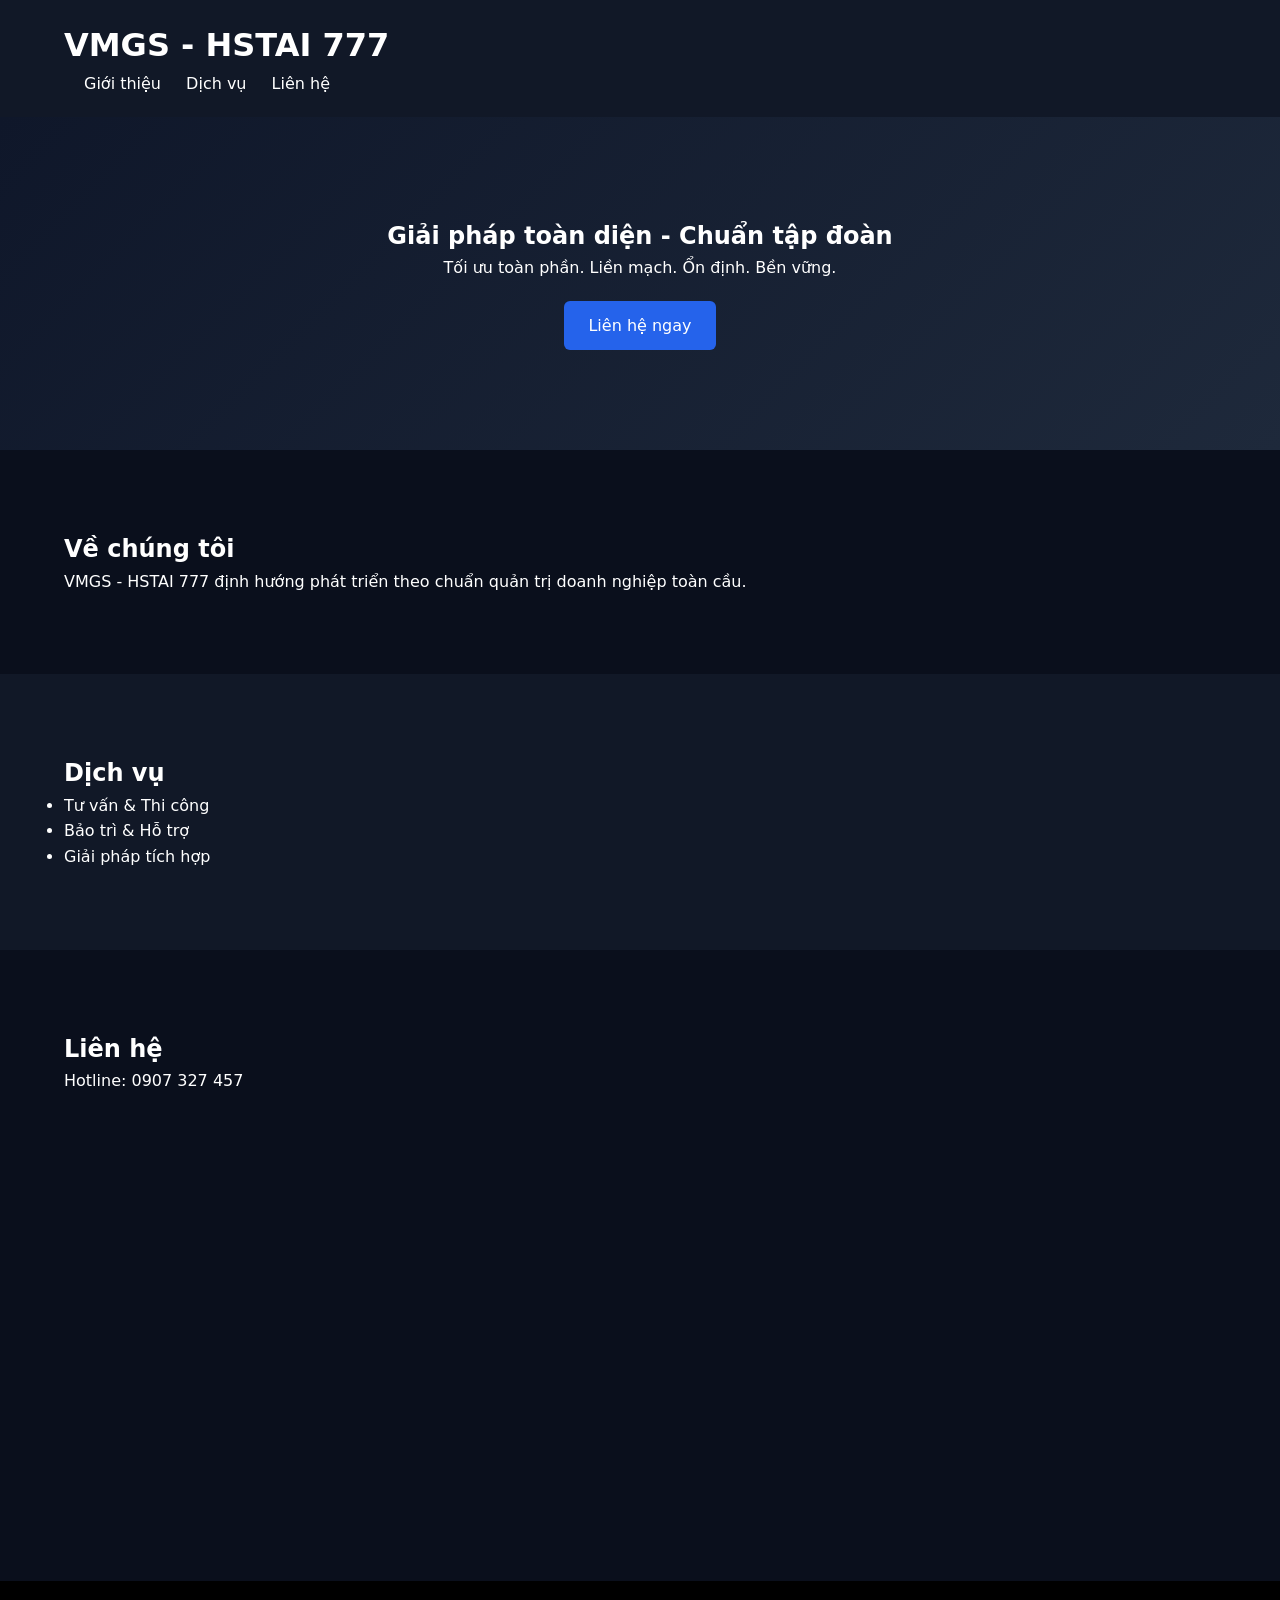
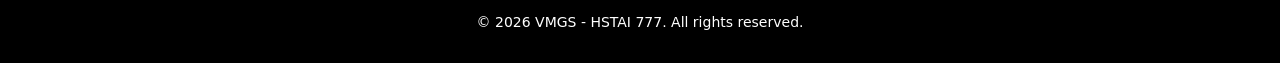
<file: index.html>
﻿<!DOCTYPE html>
<html lang="vi">
<head>
<meta charset="UTF-8">
<meta name="viewport" content="width=device-width, initial-scale=1">
<title>VMGS - HSTAI 777 | Giải pháp toàn diện</title>

<meta name="description" content="VMGS - HSTAI 777 cung cấp giải pháp chuyên nghiệp, chuẩn tập đoàn, tối ưu toàn diện.">
<meta name="robots" content="index, follow">
<meta name="theme-color" content="#0a0f1c">

<link rel="canonical" href="https://your-domain.netlify.app/">
<link rel="stylesheet" href="assets/css/style.css">

<link rel="preload" href="assets/css/style.css" as="style">
<link rel="preload" href="assets/js/app.js" as="script">
</head>

<body>

<header class="header">
  <div class="container">
    <h1 class="logo">VMGS - HSTAI 777</h1>
    <nav>
      <a href="#about">Giới thiệu</a>
      <a href="#services">Dịch vụ</a>
      <a href="#contact">Liên hệ</a>
    </nav>
  </div>
</header>

<section class="hero">
  <div class="container">
    <h2>Giải pháp toàn diện - Chuẩn tập đoàn</h2>
    <p>Tối ưu toàn phần. Liền mạch. Ổn định. Bền vững.</p>
    <a class="btn" href="#contact">Liên hệ ngay</a>
  </div>
</section>

<section id="about" class="section">
  <div class="container">
    <h2>Về chúng tôi</h2>
    <p>VMGS - HSTAI 777 định hướng phát triển theo chuẩn quản trị doanh nghiệp toàn cầu.</p>
  </div>
</section>

<section id="services" class="section alt">
  <div class="container">
    <h2>Dịch vụ</h2>
    <ul>
      <li>Tư vấn & Thi công</li>
      <li>Bảo trì & Hỗ trợ</li>
      <li>Giải pháp tích hợp</li>
    </ul>
  </div>
</section>

<section id="contact" class="section">
  <div class="container">
    <h2>Liên hệ</h2>
    <p>Hotline: 0907 327 457</p>

    <iframe 
      src="https://www.google.com/maps?q=10.762622,106.660172&z=16&output=embed"
      width="100%" height="400" style="border:0;" loading="lazy">
    </iframe>

  </div>
</section>

<footer class="footer">
  <div class="container">
    <p>© 2026 VMGS - HSTAI 777. All rights reserved.</p>
  </div>
</footer>

<script src="assets/js/app.js" defer></script>
</body>
</html>
</file>
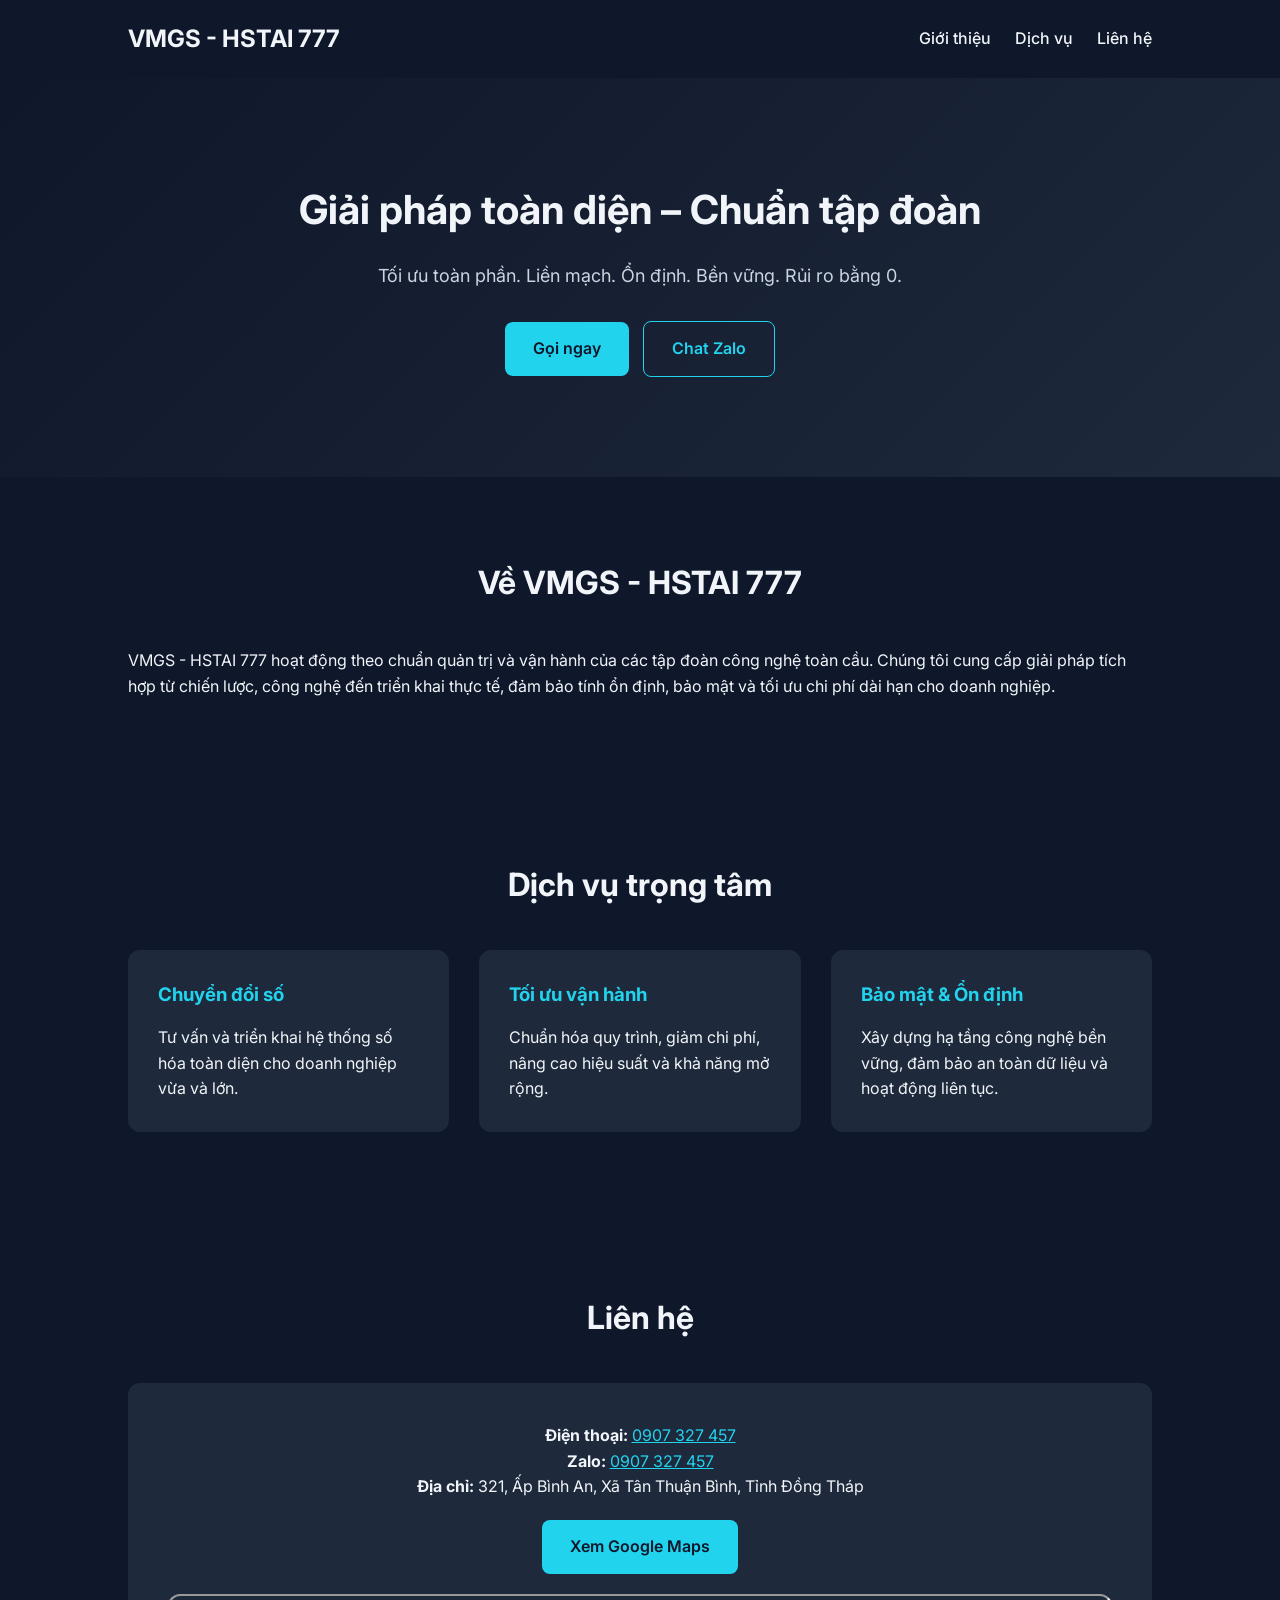
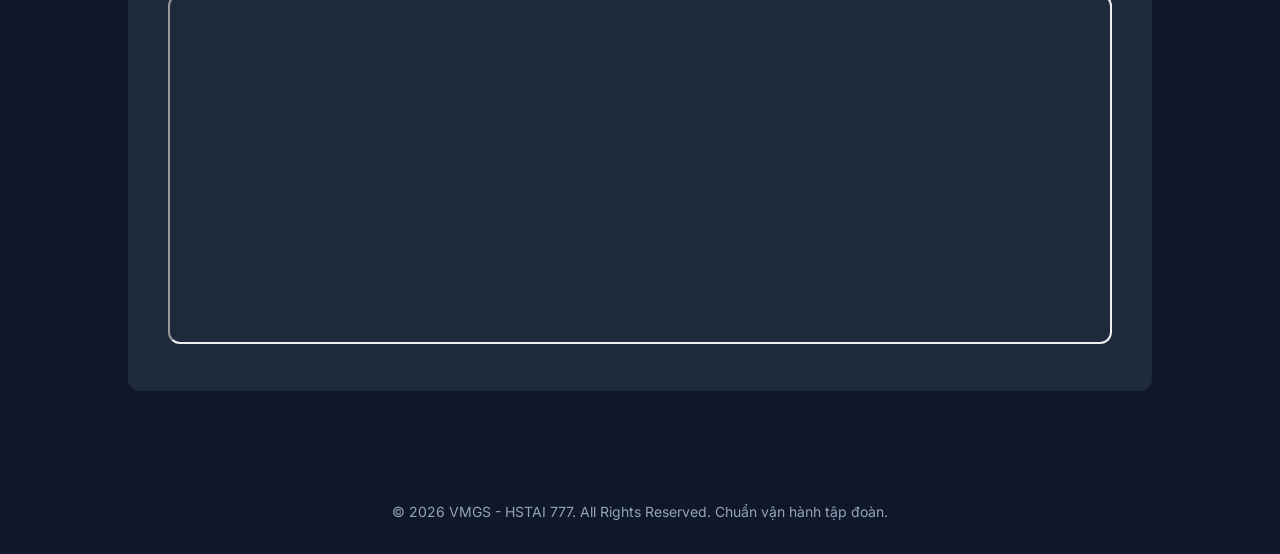
<file: index-02.html>
﻿<!DOCTYPE html>
<html lang="vi">
<head>
<meta charset="UTF-8">
<meta name="viewport" content="width=device-width, initial-scale=1.0">
<title>VMGS - HSTAI 777 | Giải pháp toàn diện chuẩn tập đoàn</title>

<meta name="description" content="VMGS - HSTAI 777 cung cấp giải pháp công nghệ, quản trị và tối ưu toàn diện cho doanh nghiệp theo chuẩn tập đoàn quốc tế.">
<meta name="keywords" content="VMGS, HSTAI 777, giải pháp doanh nghiệp, công nghệ, chuyển đổi số">
<meta name="author" content="VMGS - HSTAI 777">

<link rel="preconnect" href="https://fonts.googleapis.com">
<link href="https://fonts.googleapis.com/css2?family=Inter:wght@400;600;700&display=swap" rel="stylesheet">

<style>
*{margin:0;padding:0;box-sizing:border-box;font-family:'Inter',sans-serif}
body{background:#0f172a;color:#f1f5f9;line-height:1.6}
header{display:flex;justify-content:space-between;align-items:center;padding:20px 10%;background:#0f172a;position:sticky;top:0}
header h1{font-size:24px;font-weight:700}
nav a{color:#f1f5f9;margin-left:20px;text-decoration:none;font-weight:500}
nav a:hover{color:#38bdf8}

.hero{padding:100px 10%;text-align:center;background:linear-gradient(135deg,#0f172a,#1e293b)}
.hero h2{font-size:40px;margin-bottom:20px}
.hero p{font-size:18px;margin-bottom:30px;color:#cbd5e1}
.btn{display:inline-block;padding:14px 28px;border-radius:8px;text-decoration:none;font-weight:600}
.btn-primary{background:#22d3ee;color:#0f172a}
.btn-secondary{border:1px solid #22d3ee;color:#22d3ee;margin-left:10px}
section{padding:80px 10%}
.section-title{text-align:center;font-size:32px;margin-bottom:40px}
.card-grid{display:grid;grid-template-columns:repeat(auto-fit,minmax(250px,1fr));gap:30px}
.card{background:#1e293b;padding:30px;border-radius:12px}
.card h3{margin-bottom:15px;color:#22d3ee}
.contact-box{background:#1e293b;padding:40px;border-radius:12px;text-align:center}
footer{background:#0f172a;text-align:center;padding:30px;color:#94a3b8;font-size:14px}
iframe{border-radius:12px;margin-top:20px}
</style>
</head>

<body>

<header>
<h1>VMGS - HSTAI 777</h1>
<nav>
<a href="#about">Giới thiệu</a>
<a href="#services">Dịch vụ</a>
<a href="#contact">Liên hệ</a>
</nav>
</header>

<section class="hero">
<h2>Giải pháp toàn diện – Chuẩn tập đoàn</h2>
<p>Tối ưu toàn phần. Liền mạch. Ổn định. Bền vững. Rủi ro bằng 0.</p>
<a href="tel:0907327457" class="btn btn-primary">Gọi ngay</a>
<a href="https://zalo.me/0907327457" target="_blank" class="btn btn-secondary">Chat Zalo</a>
</section>

<section id="about">
<h2 class="section-title">Về VMGS - HSTAI 777</h2>
<p>
VMGS - HSTAI 777 hoạt động theo chuẩn quản trị và vận hành của các tập đoàn công nghệ toàn cầu. 
Chúng tôi cung cấp giải pháp tích hợp từ chiến lược, công nghệ đến triển khai thực tế, 
đảm bảo tính ổn định, bảo mật và tối ưu chi phí dài hạn cho doanh nghiệp.
</p>
</section>

<section id="services">
<h2 class="section-title">Dịch vụ trọng tâm</h2>
<div class="card-grid">
<div class="card">
<h3>Chuyển đổi số</h3>
<p>Tư vấn và triển khai hệ thống số hóa toàn diện cho doanh nghiệp vừa và lớn.</p>
</div>
<div class="card">
<h3>Tối ưu vận hành</h3>
<p>Chuẩn hóa quy trình, giảm chi phí, nâng cao hiệu suất và khả năng mở rộng.</p>
</div>
<div class="card">
<h3>Bảo mật & Ổn định</h3>
<p>Xây dựng hạ tầng công nghệ bền vững, đảm bảo an toàn dữ liệu và hoạt động liên tục.</p>
</div>
</div>
</section>

<section id="contact">
<h2 class="section-title">Liên hệ</h2>
<div class="contact-box">
<p><strong>Điện thoại:</strong> <a href="tel:0907327457" style="color:#22d3ee;">0907 327 457</a></p>
<p><strong>Zalo:</strong> <a href="https://zalo.me/0907327457" target="_blank" style="color:#22d3ee;">0907 327 457</a></p>
<p><strong>Địa chỉ:</strong> 321, Ấp Bình An, Xã Tân Thuận Bình, Tỉnh Đồng Tháp</p>

<a href="https://maps.app.goo.gl/1smdojpudweg8Ept6?g_st=afm" target="_blank" class="btn btn-primary" style="margin-top:20px;">Xem Google Maps</a>

<iframe 
src="https://www.google.com/maps?q=10.430000,105.620000&output=embed" 
width="100%" height="350" 
loading="lazy">
</iframe>

</div>
</section>

<footer>
© 2026 VMGS - HSTAI 777. All Rights Reserved. Chuẩn vận hành tập đoàn.
</footer>

</body>
</html>
</file>
<file: assets/css/style.css>
﻿* {
  margin: 0;
  padding: 0;
  box-sizing: border-box;
}

body {
  font-family: system-ui, -apple-system, BlinkMacSystemFont, sans-serif;
  line-height: 1.6;
  background: #0a0f1c;
  color: #ffffff;
}

.container {
  width: 90%;
  max-width: 1200px;
  margin: auto;
}

.header {
  background: #111827;
  padding: 20px 0;
  position: sticky;
  top: 0;
}

.header nav a {
  margin-left: 20px;
  color: #fff;
  text-decoration: none;
}

.hero {
  padding: 100px 0;
  text-align: center;
  background: linear-gradient(135deg,#0f172a,#1e293b);
}

.section {
  padding: 80px 0;
}

.section.alt {
  background: #111827;
}

.btn {
  display: inline-block;
  padding: 12px 24px;
  background: #2563eb;
  color: #fff;
  text-decoration: none;
  margin-top: 20px;
  border-radius: 6px;
}

.footer {
  background: #000;
  padding: 30px 0;
  text-align: center;
  font-size: 14px;
}
</file>
